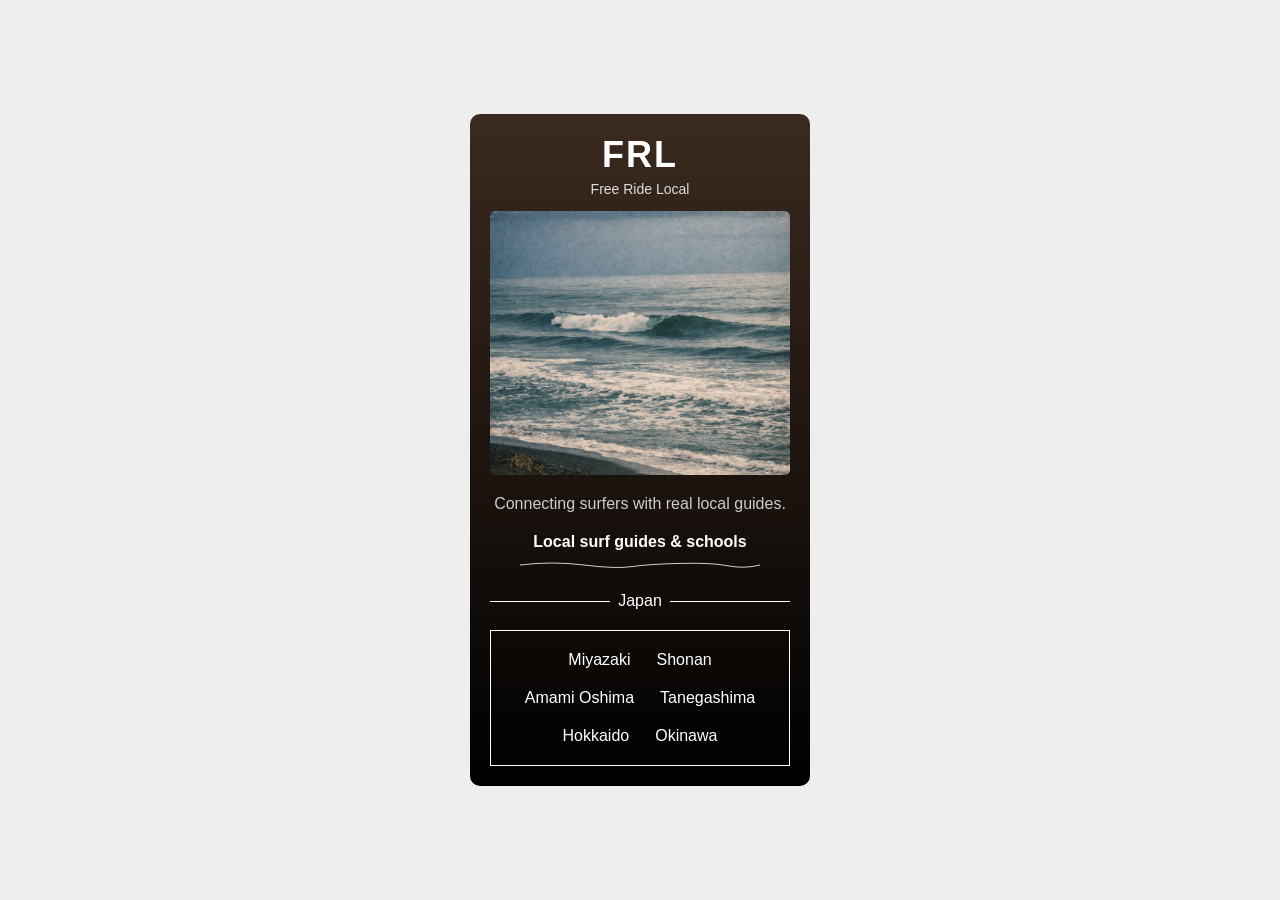
<file: index.html>
<!DOCTYPE html>
<html lang="en">
<head>
  <meta charset="UTF-8">
  <meta name="viewport" content="width=device-width, initial-scale=1.0">
  <title>FRL</title>
  <link rel="stylesheet" href="style.css">
</head>
<body>

<div class="card">
  <h1>FRL</h1>
  <p class="subtitle">Free Ride Local</p>

  <img src="images/douura.png" alt="wave" class="main-img">

  <p class="desc">Connecting surfers with real local guides.</p>

  <div class="title-wrap">
  <h2>Local surf guides & schools</h2>

  <svg class="wave-line" viewBox="0 0 300 20" >
    <path d="M0 10 Q40 5 80 10 T140 12 T200 8 T260 11 T300 10" />
  </svg>
</div>

  <div class="country">
    <span>Japan</span>
  </div>

  <div class="locations">
    <a href="miyazaki.html">Miyazaki</a>
    <a href="shonan.html">Shonan</a>
    <a href="amami.html">Amami Oshima</a>
    <a href="tanegashima.html">Tanegashima</a>
    <a href="hokkaidou.html">Hokkaido</a>
    <a href="okinawa.html">Okinawa</a>
  </div>
</div>

</body>
</html>
</file>
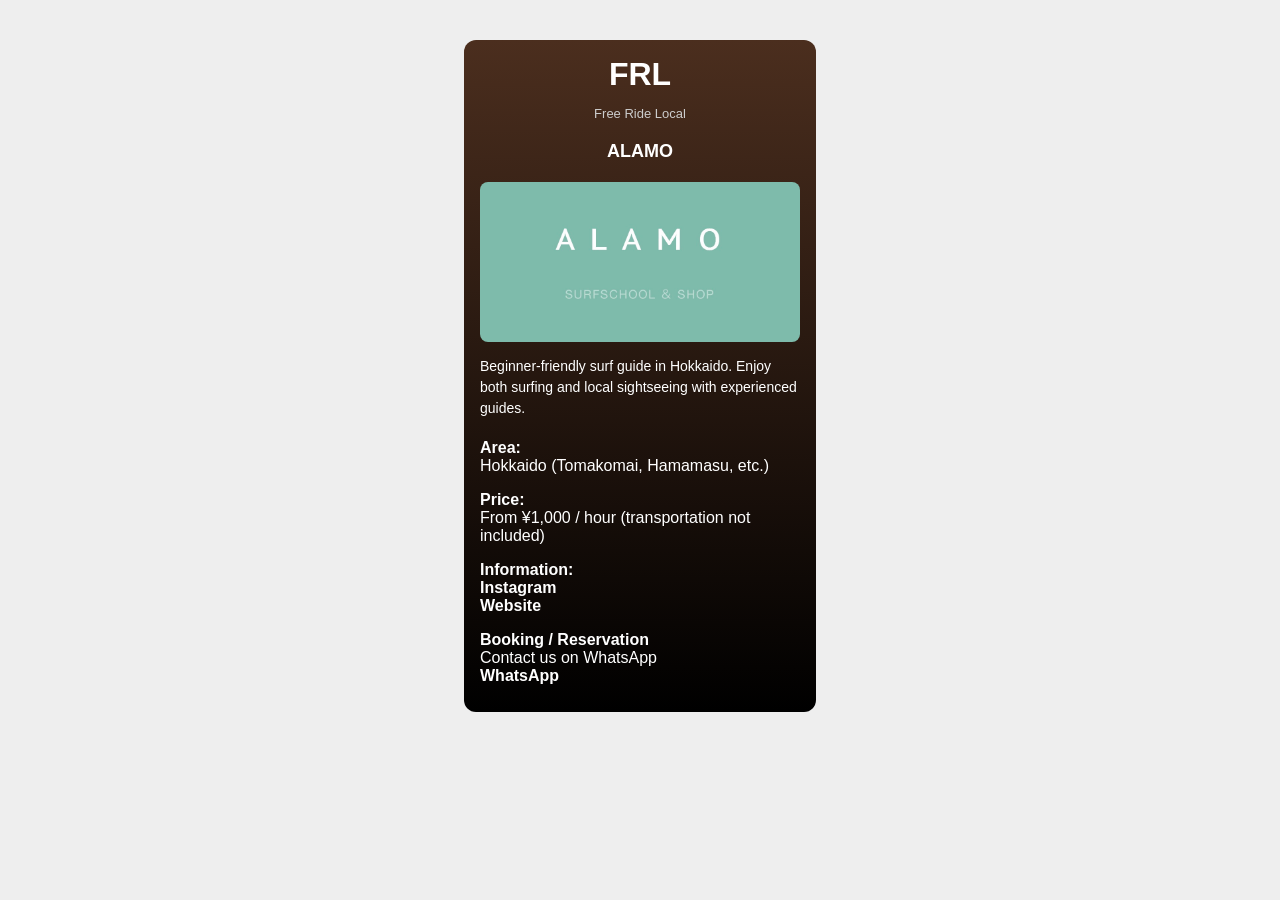
<file: alamo.html>
<!DOCTYPE html>
<html lang="en">
<head>
  <meta charset="UTF-8">
  <meta name="viewport" content="width=device-width, initial-scale=1.0">
  <title>FRL Detail</title>
  <link rel="stylesheet" href="uminohi.css">
</head>
<body>

<div class="card">

  <h1 class="logo">FRL</h1>
  <p class="sub">Free Ride Local</p>

  <h2 class="title">ALAMO</h2>

  <div class="slider">
  <div class="slides">
    <img src="images/alamo0.jpeg">
    <img src="images/alamo.jpeg">
    <img src="images/alamo1.jpeg">
  </div>
</div>

  <p class="desc">
    Beginner-friendly surf guide in Hokkaido.  
    Enjoy both surfing and local sightseeing with experienced guides.
    
     </p>

  
  <p><strong>Area:</strong><br>
Hokkaido (Tomakomai, Hamamasu, etc.)
</p>

<p><strong>Price:</strong><br>
From ¥1,000 / hour (transportation not included)
</p>

<p><strong>Information:</strong><br>
<a href="https://www.instagram.com/alamo_surf" target="_blank">Instagram</a><br>
<a href="https://alamosurfschool.shopinfo.jp/" target="_blank">Website</a>
</p>

<p class="booking">
  <strong>Booking / Reservation</strong><br>

  Contact us on WhatsApp<br>

  <a href="https://wa.me/818017211160" target="_blank">
    WhatsApp
  </a>
</p>

</div>

</body>
</html>
</file>
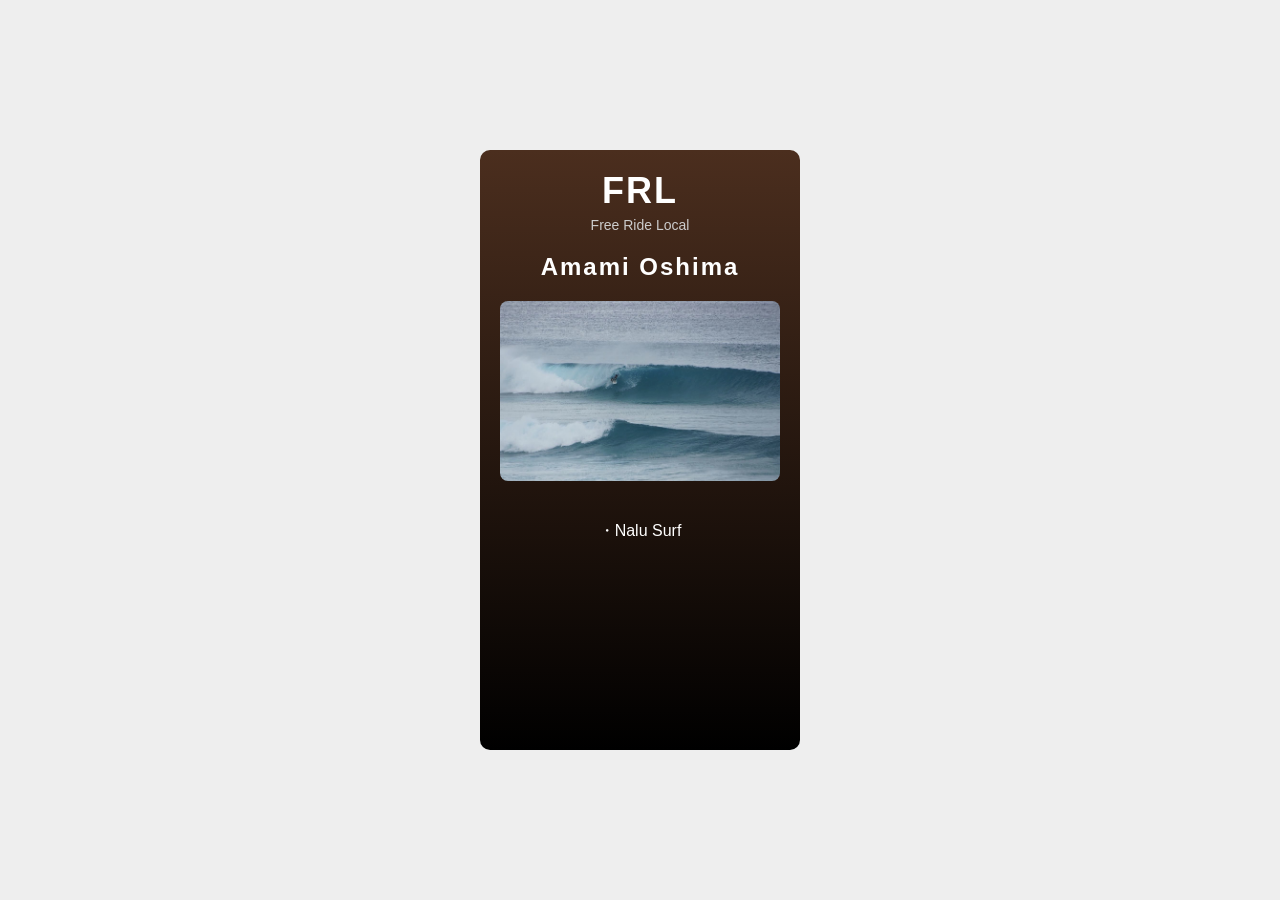
<file: amami.html>
<!DOCTYPE html>
<html lang="en">
<head>
  <meta charset="UTF-8">
  <meta name="viewport" content="width=device-width, initial-scale=1.0">
  <title>FRL</title>
  <link rel="stylesheet" href="tanegashima.css">
</head>
<body>

  <div class="card">
    <h1 class="logo">FRL</h1>
    <p class="sub">Free Ride Local</p>

    <h2 class="area">Amami Oshima</h2>

    <img src="images/amami.png" alt="surf" class="main-img">

    <p class="shop">
      <a href="naru.html">・Nalu Surf </a>
    </p>
  </div>

</body>
</html>
</file>
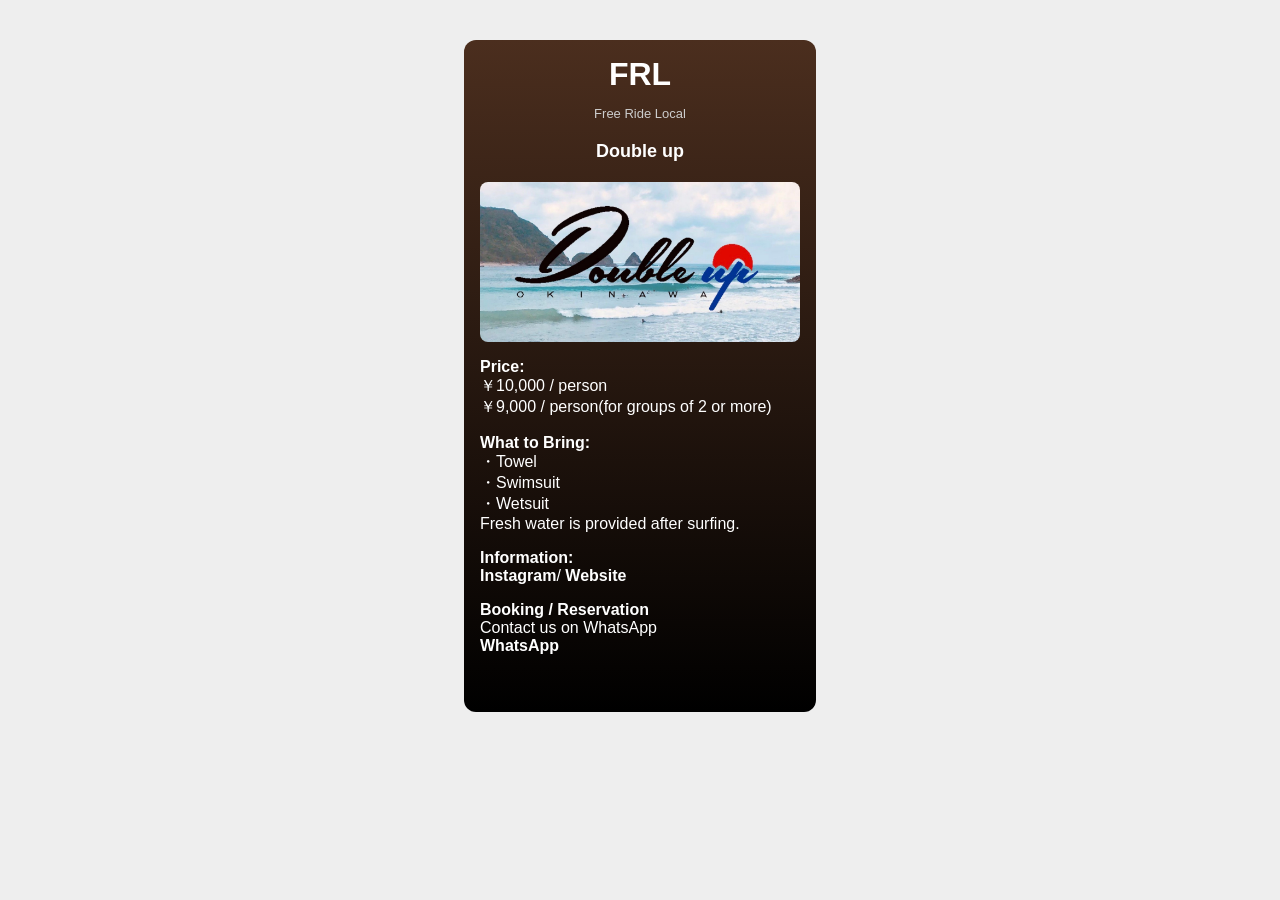
<file: doubleup.html>
<!DOCTYPE html>
<html lang="en">
<head>
  <meta charset="UTF-8">
  <meta name="viewport" content="width=device-width, initial-scale=1.0">
  <title>FRL Detail</title>
  <link rel="stylesheet" href="uminohi.css">
</head>
<body>

<div class="card">

  <h1 class="logo">FRL</h1>
  <p class="sub">Free Ride Local</p>

  <h2 class="title">Double up</h2>

  <div class="slider">
  <div class="slides">
    <img src="images/double1.jpeg">
    <img src="images/double2.jpeg">
    <img src="images/double3.jpeg">
    <img src="images/dauble4.jpeg">
    <img src="images/okinawa.jpeg">

  </div>
</div>

  
  
  

<p><strong>Price:</strong><br>
￥10,000 / person<br>
￥9,000  / person(for groups of 2 or more)

</p>

<p><strong>What to Bring:</strong><br>
・Towel <br>
・Swimsuit<br>
・Wetsuit<br>
Fresh water is provided after surfing.
</p>


<p><strong>Information:</strong><br>
<a href="https://www.instagram.com/doubleup_okinawa" target="_blank">Instagram</a>/
<a href="https://doubleup.amebaownd.com/" target="_blank">Website</a>
</p>

<p class="booking">
  <strong>Booking / Reservation</strong><br>

  Contact us on WhatsApp<br>

  <a href="https://wa.me/818017211160" target="_blank">
    WhatsApp
  </a>
</p>

</div>

</body>
</html>
</file>
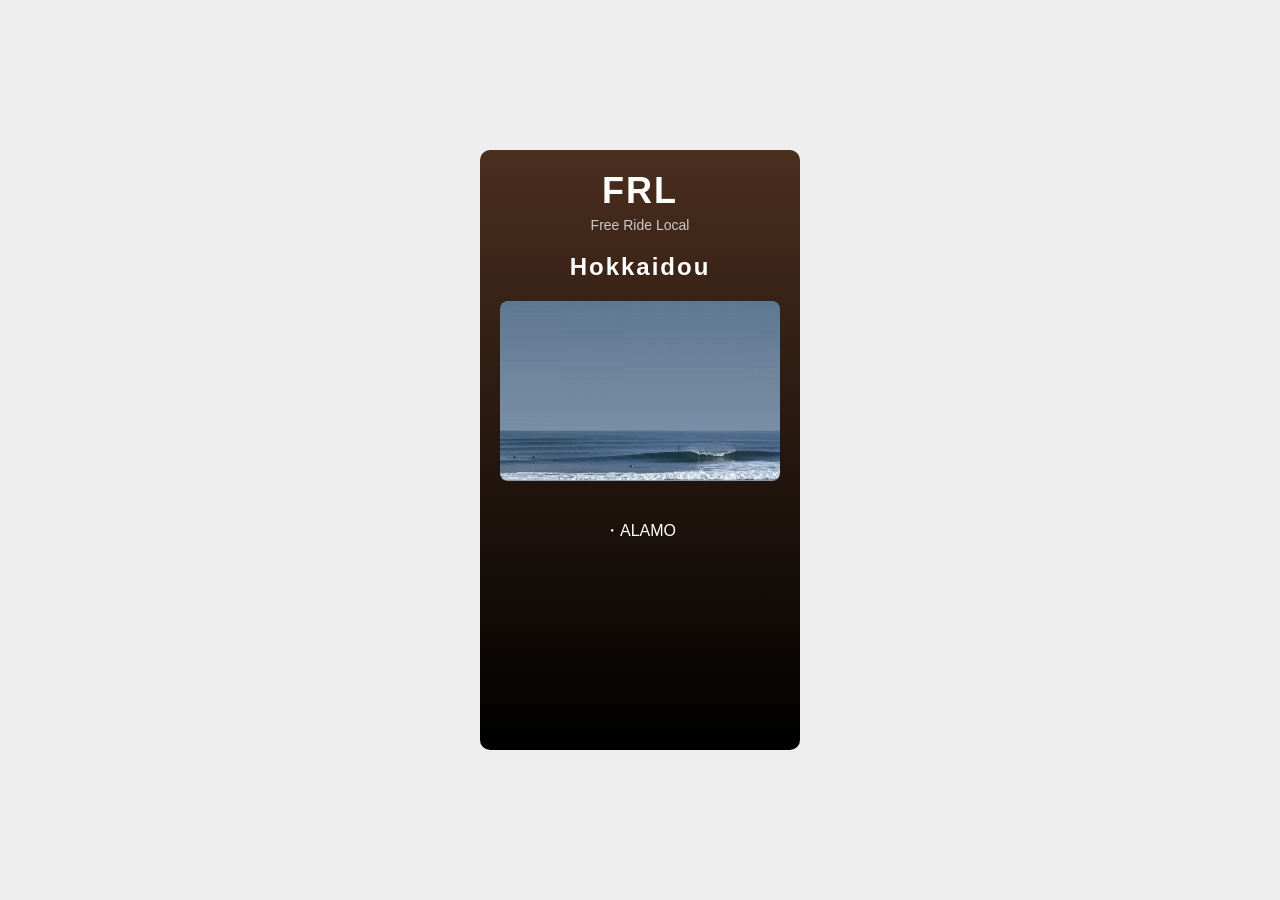
<file: hokkaidou.html>
<!DOCTYPE html>
<html lang="en">
<head>
  <meta charset="UTF-8">
  <meta name="viewport" content="width=device-width, initial-scale=1.0">
  <title>FRL</title>
  <link rel="stylesheet" href="tanegashima.css">
</head>
<body>

  <div class="card">
    <h1 class="logo">FRL</h1>
    <p class="sub">Free Ride Local</p>

    <h2 class="area">Hokkaidou</h2>

    <img src="images/hokkaidou.png" alt="surf" class="main-img">

    <p class="shop">
      <a href="alamo.html">・ALAMO</a>
    </p>
  </div>

</body>
</html>
</file>
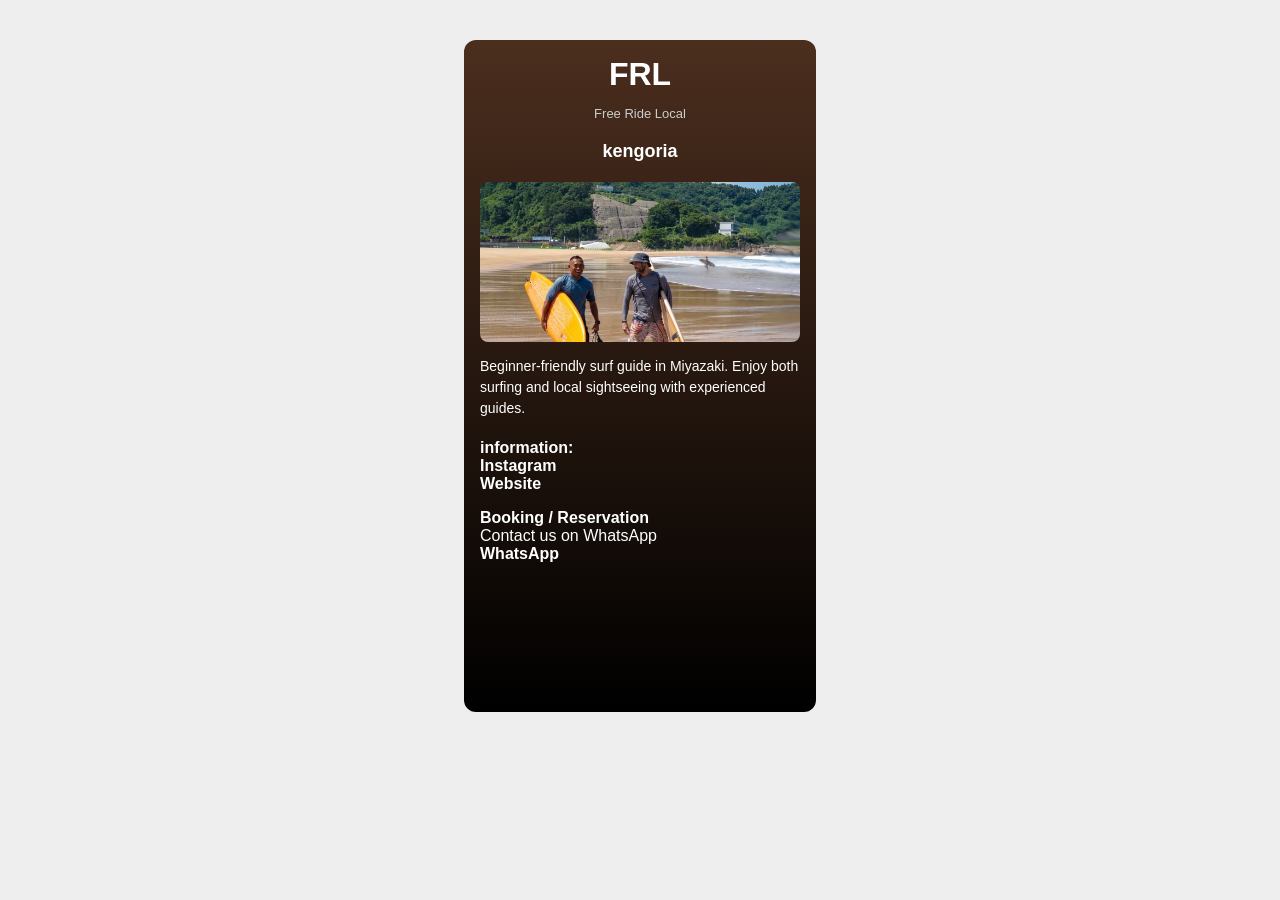
<file: kengoria.html>
<!DOCTYPE html>
<html lang="en">
<head>
  <meta charset="UTF-8">
  <meta name="viewport" content="width=device-width, initial-scale=1.0">
  <title>FRL Detail</title>
  <link rel="stylesheet" href="uminohi.css">
</head>
<body>

<div class="card">

  <h1 class="logo">FRL</h1>
  <p class="sub">Free Ride Local</p>

  <h2 class="title">kengoria</h2>

  <div class="slider">
  <div class="slides">
    <img src="images/kengolia.jpeg">
    <img src="images/kengolia1.jpeg">
    <img src="images/miyazaki.jpeg">
  </div>
</div>

  <p class="desc">
    Beginner-friendly surf guide in Miyazaki.  
    Enjoy both surfing and local sightseeing with experienced guides.
    
     </p>

<p><strong>information:</strong><br>
<a href="https://www.instagram.com/kengoria" target="_blank">Instagram</a><br>
<a href="https://kengoriasurf.com/" target="_blank">Website</a>
</p>

<p class="booking">
  <strong>Booking / Reservation</strong><br>

  Contact us on WhatsApp<br>

  <a href="https://wa.me/818017211160" target="_blank">
    WhatsApp
  </a>
</p>

</div>

</body>
</html>
</file>
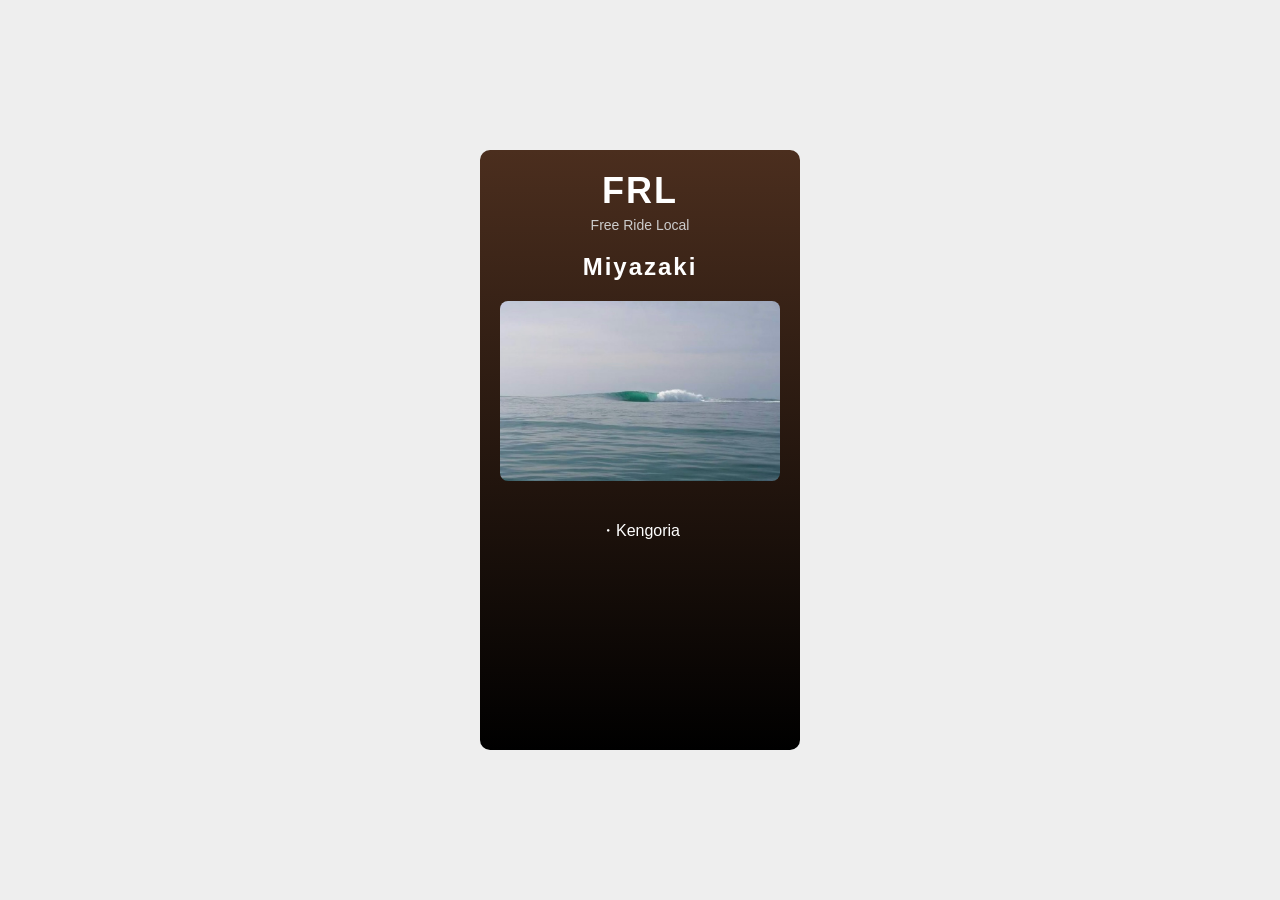
<file: miyazaki.html>
<!DOCTYPE html>
<html lang="en">
<head>
  <meta charset="UTF-8">
  <meta name="viewport" content="width=device-width, initial-scale=1.0">
  <title>FRL</title>
  <link rel="stylesheet" href="tanegashima.css">
</head>
<body>

  <div class="card">
    <h1 class="logo">FRL</h1>
    <p class="sub">Free Ride Local</p>

    <h2 class="area">Miyazaki</h2>

    <img src="images/miyazaki.jpeg" alt="surf" class="main-img">

    <p class="shop">
      <a href="kengoria.html">・Kengoria</a>
    </p>
  
  </div>


</body>
</html>
</file>
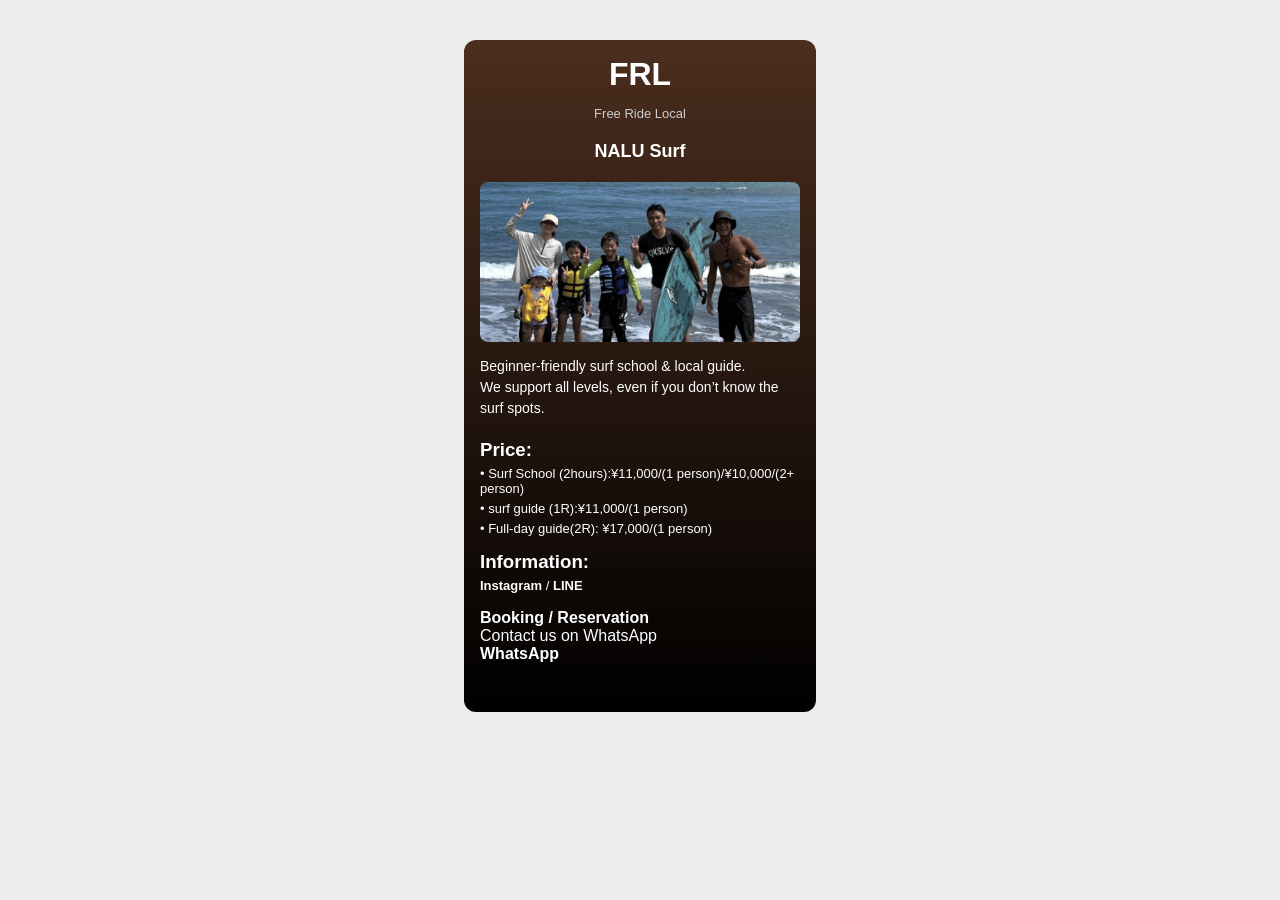
<file: naru.html>
<!DOCTYPE html>
<html lang="en">
<head>
  <meta charset="UTF-8">
  <meta name="viewport" content="width=device-width, initial-scale=1.0">
  <title>FRL Detail</title>
  <link rel="stylesheet" href="uminohi.css">
</head>
<body>

<div class="card">

  <h1 class="logo">FRL</h1>
  <p class="sub">Free Ride Local</p>

  <h2 class="title">
    NALU Surf
  </h2>

  <div class="slider">
  <div class="slides">
    <img src="images/naru4.png">
    
    <img src="images/naru.png">
     <img src="images/naru2.png">
    <img src="images/naru3.png">
  </div>
</div>

  <p class="desc">
    Beginner-friendly surf school & local guide.<br>
    We support all levels, even if you don’t know the surf spots.
     </p>

  <div class="price">
    <h3>Price:</h3>
    <p>• Surf School (2hours):¥11,000/(1 person)/¥10,000/(2+ person)</p>
    <p>• surf guide (1R):¥11,000/(1 person) </p>
    <p>• Full-day guide(2R): ¥17,000/(1 person) </p>
   
  </div>

  <div class="booking">
    <h3>Information:</h3>
    <p>
      <a href="https://instagram.com/nalu_surf_amami" target="_blank">Instagram</a>
       / 
       <a href="https://lin.ee/li5xtnf" target="_blank">LINE</a>
      </p>
  </div>
  <p class="booking">
  <strong>Booking / Reservation</strong><br>

  Contact us on WhatsApp<br>

  <a href="https://wa.me/818017211160" target="_blank">
    WhatsApp
  </a>
</p>

</div>

</body>
</html>
</file>
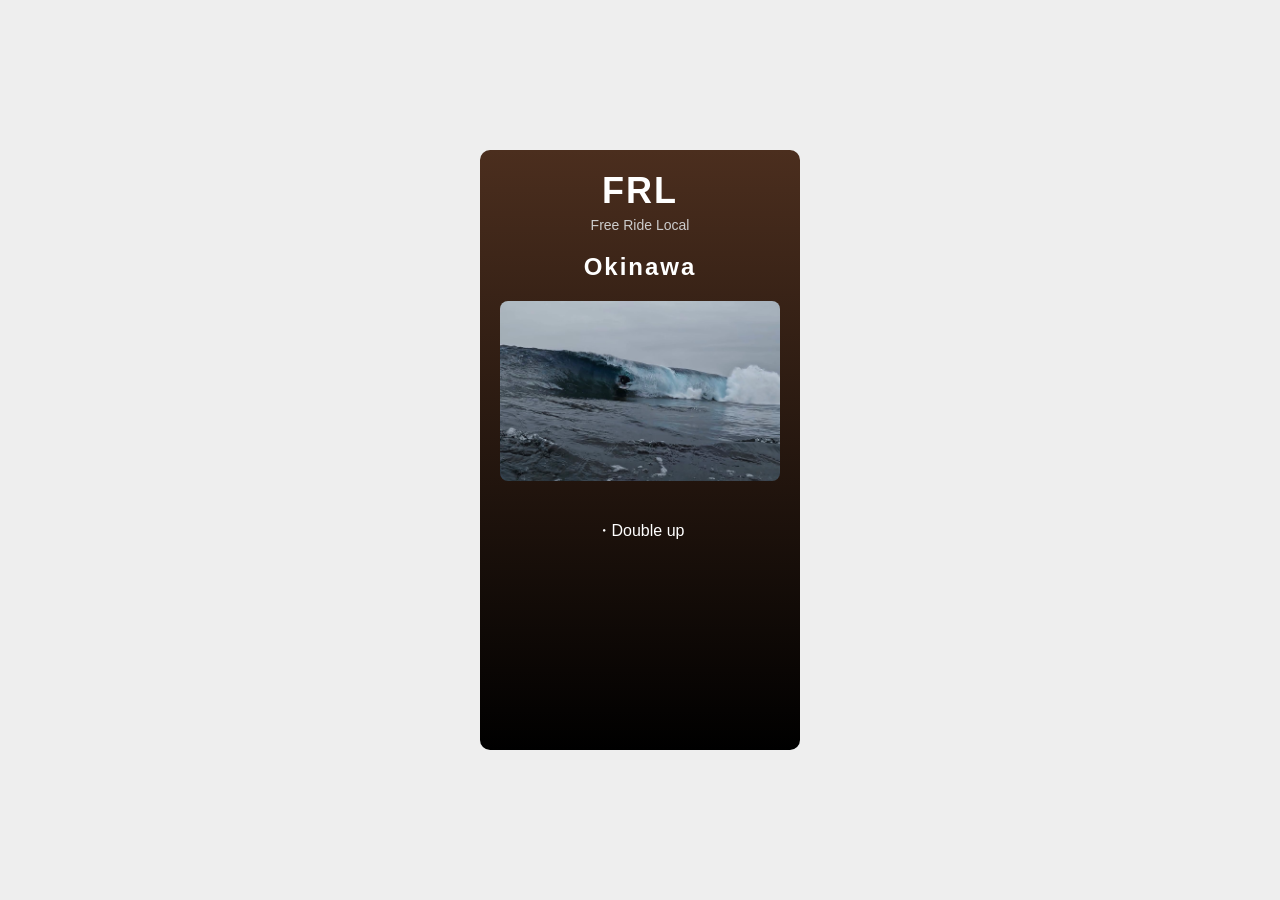
<file: okinawa.html>
<!DOCTYPE html>
<html lang="en">
<head>
  <meta charset="UTF-8">
  <meta name="viewport" content="width=device-width, initial-scale=1.0">
  <title>FRL</title>
  <link rel="stylesheet" href="tanegashima.css">
</head>
<body>

  <div class="card">
    <h1 class="logo">FRL</h1>
    <p class="sub">Free Ride Local</p>

    <h2 class="area">Okinawa</h2>

    <img src="images/okinawa.jpeg" alt="surf" class="main-img">

    <p class="shop">
      <a href="doubleup.html">・Double up</a>
    </p>
  </div>

</body>
</html>
</file>
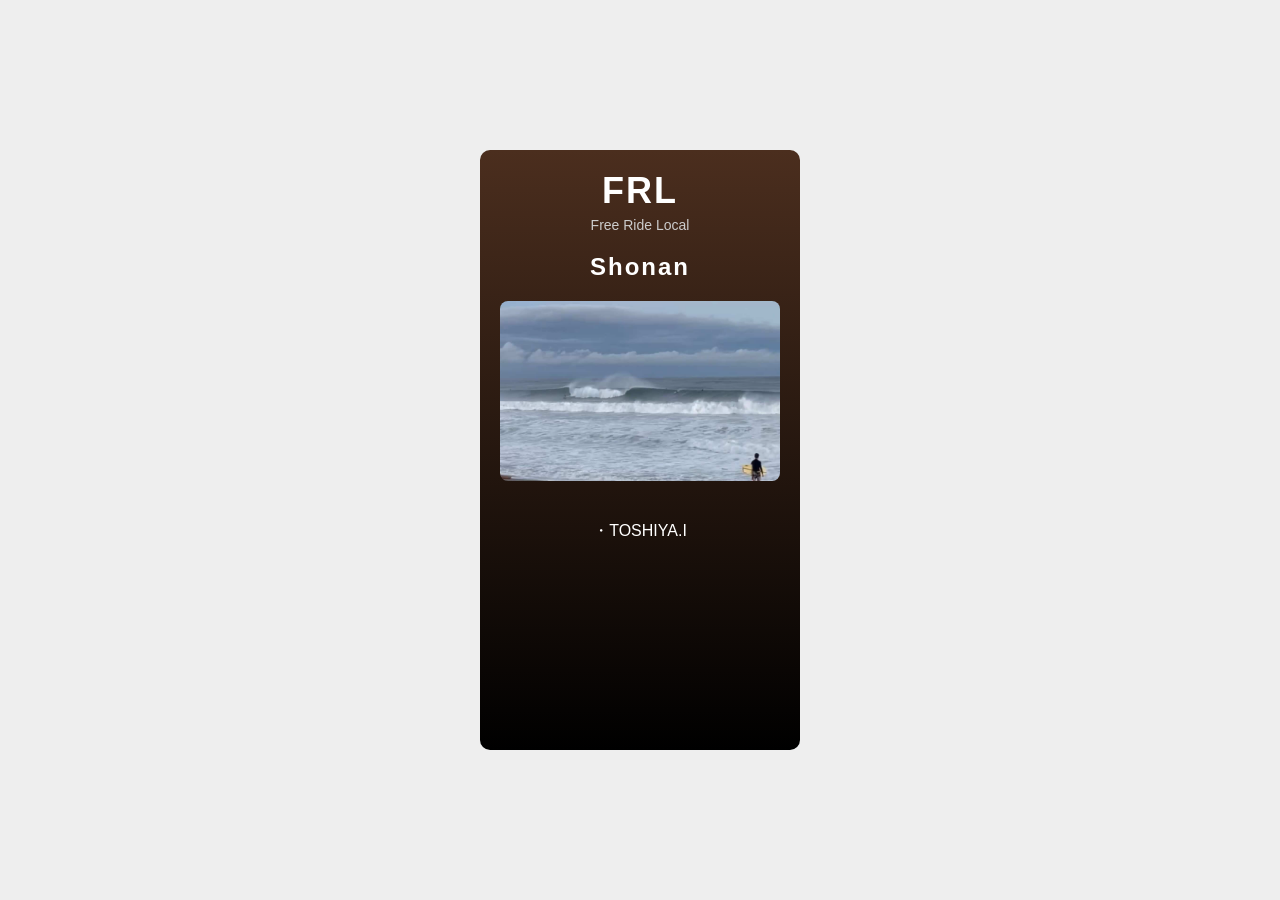
<file: shonan.html>
<!DOCTYPE html>
<html lang="en">
<head>
  <meta charset="UTF-8">
  <meta name="viewport" content="width=device-width, initial-scale=1.0">
  <title>FRL</title>
  <link rel="stylesheet" href="tanegashima.css">
</head>
<body>

  <div class="card">
    <h1 class="logo">FRL</h1>
    <p class="sub">Free Ride Local</p>

    <h2 class="area">Shonan</h2>

    <img src="images/shonan.png" alt="surf" class="main-img">

    <p class="shop">
      <a href="tosiya.html">・TOSHIYA.I</a>
    </p>
  </div>

</body>
</html>
</file>
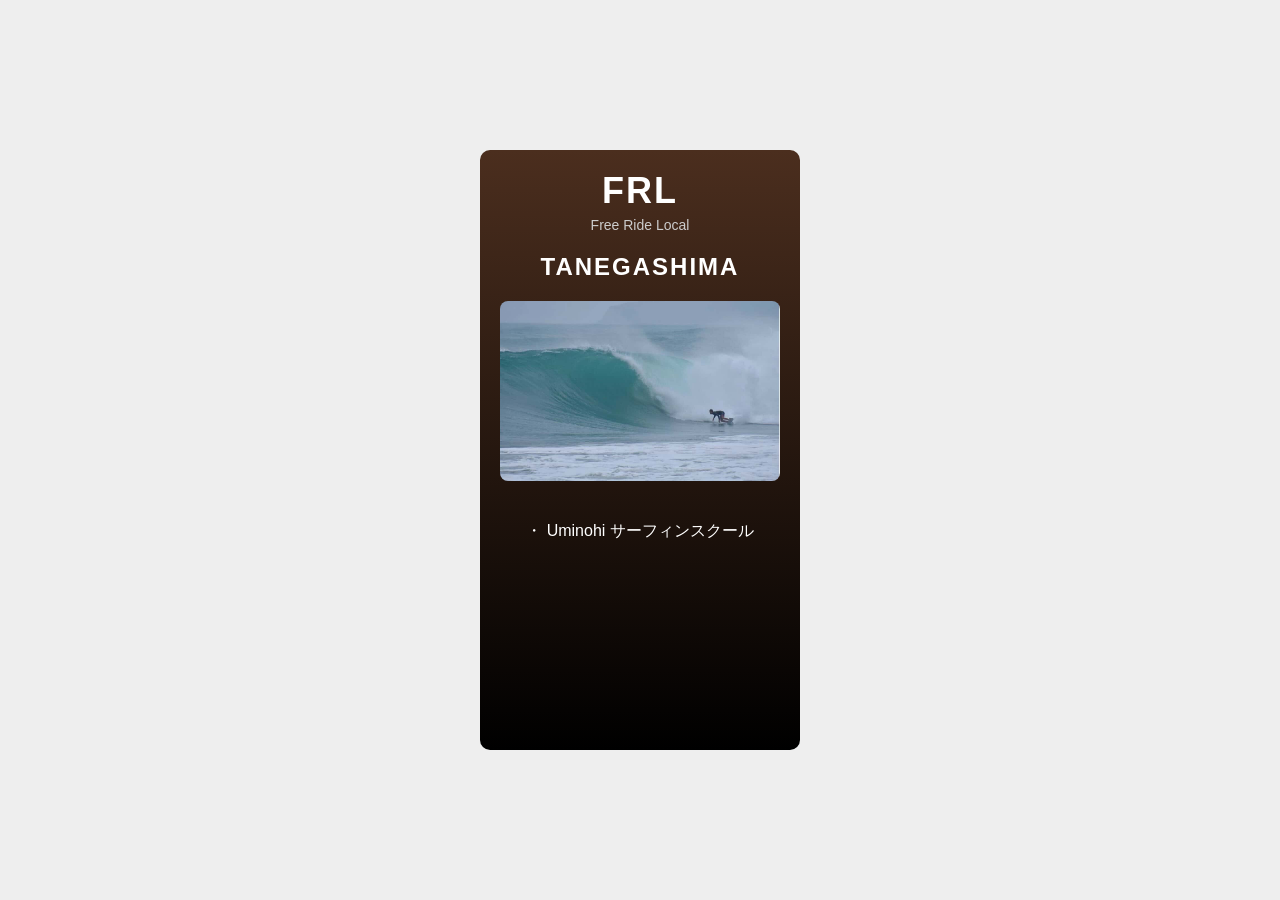
<file: tanegashima.html>
<!DOCTYPE html>
<html lang="en">
<head>
  <meta charset="UTF-8">
  <meta name="viewport" content="width=device-width, initial-scale=1.0">
  <title>FRL</title>
  <link rel="stylesheet" href="tanegashima.css">
</head>
<body>

  <div class="card">
    <h1 class="logo">FRL</h1>
    <p class="sub">Free Ride Local</p>

    <h2 class="area">TANEGASHIMA</h2>

    <img src="images/tanega.png" alt="surf" class="main-img">

    <p class="shop">
      <a href="uminohi.html">・ Uminohi サーフィンスクール</a>
    </p>
  </div>

</body>
</html>
</file>
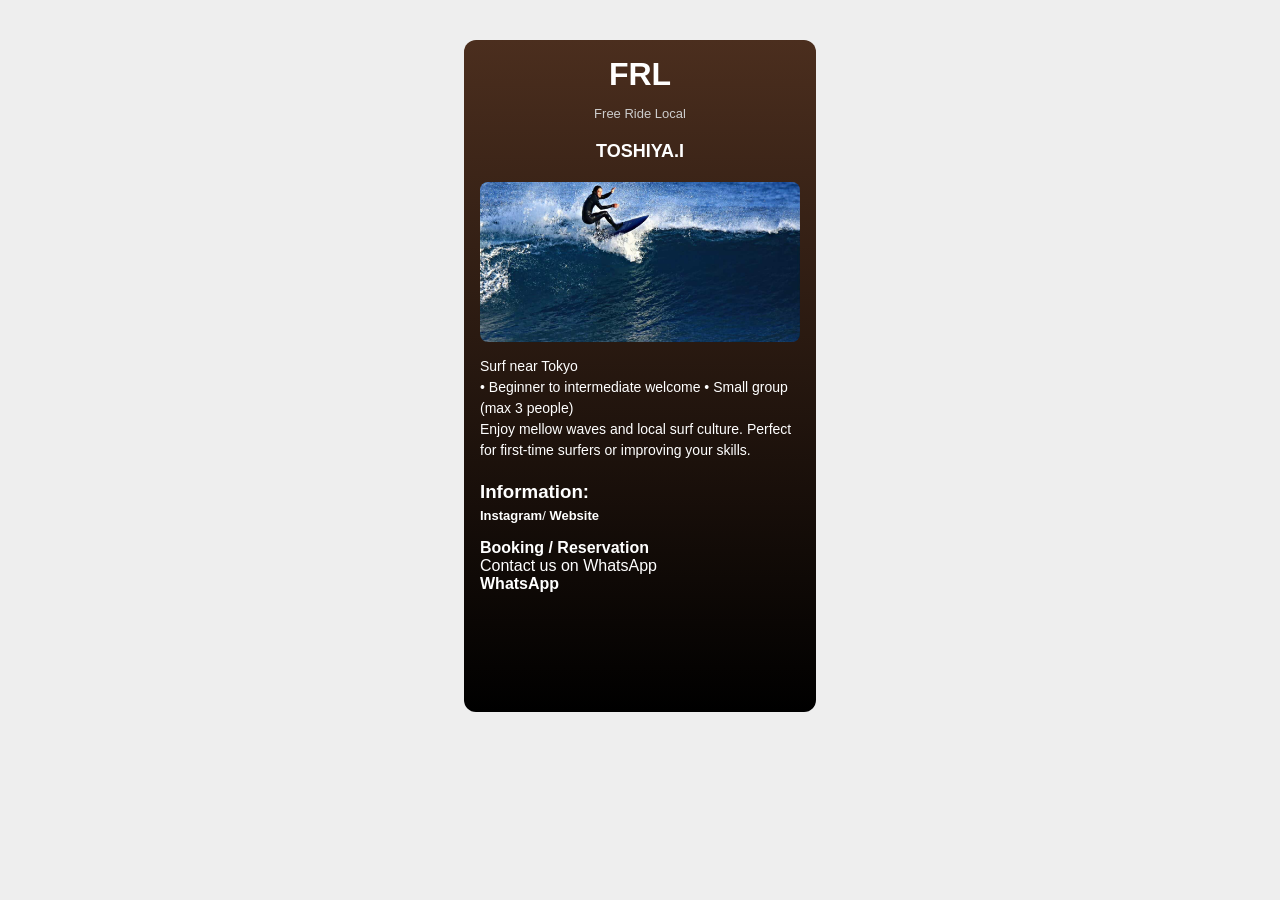
<file: tosiya.html>
<!DOCTYPE html>
<html lang="en">
<head>
  <meta charset="UTF-8">
  <meta name="viewport" content="width=device-width, initial-scale=1.0">
  <title>FRL Detail</title>
  <link rel="stylesheet" href="uminohi.css">
</head>
<body>

<div class="card">

  <h1 class="logo">FRL</h1>
  <p class="sub">Free Ride Local</p>

  <h2 class="title">TOSHIYA.I</h2>

  <div class="slider">
  <div class="slides">
    <img src="images/toshiya0.peg.png">
    <img src="images/toshi1.png">
    <img src="images/toshi2.png">
    <img src="images/toshi3.png">
  </div>
</div>

  <p class="desc">
    Surf near Tokyo<br>
    • Beginner to intermediate welcome
    • Small group (max 3 people)<br>
    Enjoy mellow waves and local surf culture.
    Perfect for first-time surfers or improving your skills.
    
     </p>


  <div class="booking">
    <h3>Information:</h3>
    <p>
      <a href="https://instagram.com/toshiya_surfguide" target="_blank">Instagram</a>/
       <a href="https://shonansurfguide.my.canva.site/jp?utm_source=ig&utm_medium=social&utm_content=link_in_bio" target="_blank"> Website</a>
      </p>
  </div>

  
  <p class="booking">
  <strong>Booking / Reservation</strong><br>

  Contact us on WhatsApp<br>

  <a href="https://wa.me/818017211160" target="_blank">
    WhatsApp
  </a>
</p>


</div>

</body>
</html>
</file>
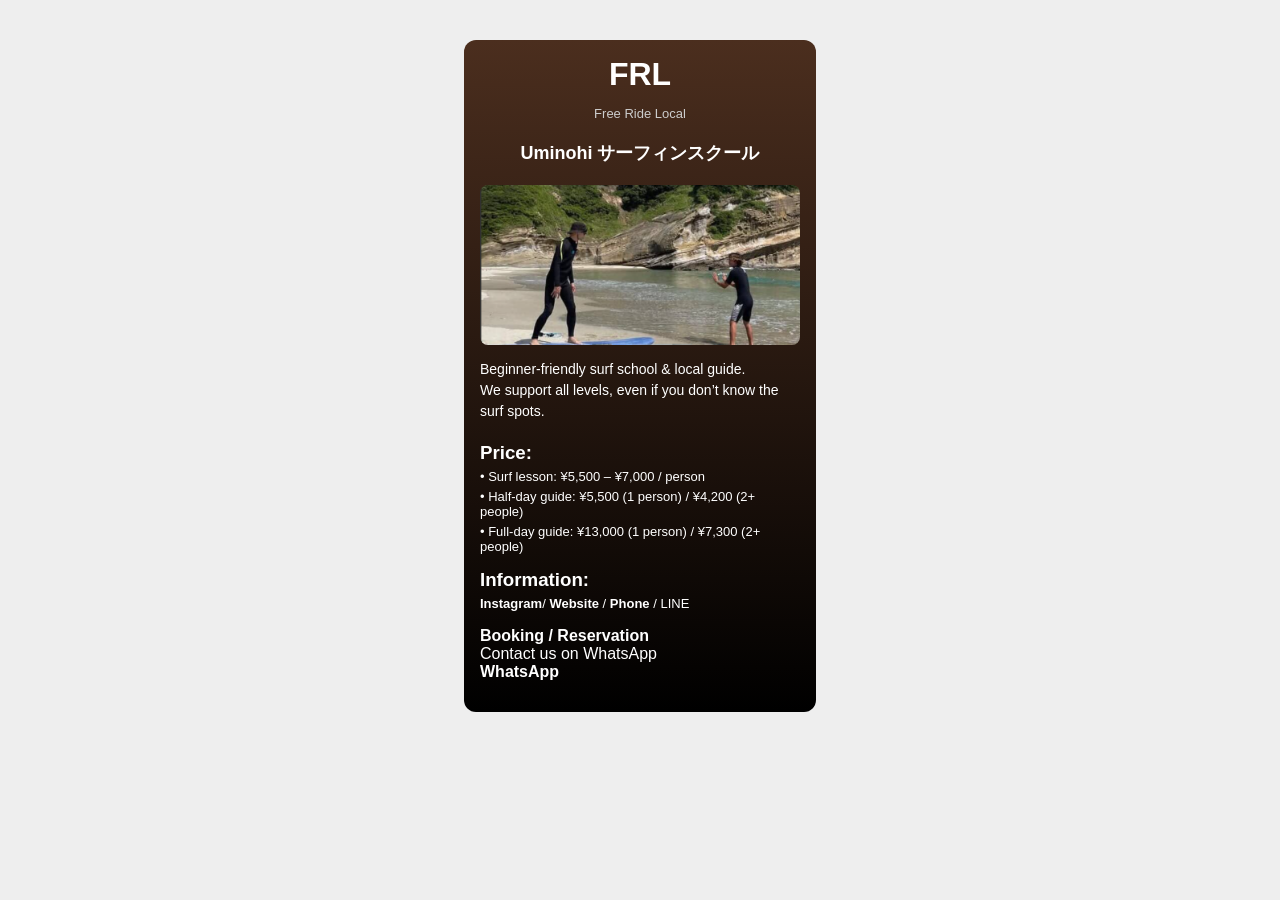
<file: uminohi.html>
<!DOCTYPE html>
<html lang="en">
<head>
  <meta charset="UTF-8">
  <meta name="viewport" content="width=device-width, initial-scale=1.0">
  <title>FRL Detail</title>
  <link rel="stylesheet" href="uminohi.css">
</head>
<body>

<div class="card">

  <h1 class="logo">FRL</h1>
  <p class="sub">Free Ride Local</p>

  <h2 class="title">Uminohi サーフィンスクール</h2>

  <div class="slider">
  <div class="slides">
    <img src="images/tanegashima1.png">
    <img src="images/tanegashima2.jpg">
    <img src="images/tanegashima3.jpg">
    <img src="images/tanega.png">
  </div>
</div>

  <p class="desc">
    Beginner-friendly surf school & local guide.<br>
    We support all levels, even if you don’t know the surf spots.
  </p>

  <div class="price">
    <h3>Price:</h3>
    <p>• Surf lesson: ¥5,500 – ¥7,000 / person</p>
    <p>• Half-day guide: ¥5,500 (1 person) / ¥4,200 (2+ people)</p>
    <p>• Full-day guide: ¥13,000 (1 person) / ¥7,300 (2+ people)</p>
  </div>

  <div class="booking">
    <h3>Information:</h3>
    <p>
      <a href="https://instagram.com/fuma_sumiyoshi" target="_blank">Instagram</a>/
       <a href="https://uminohi-surfing-school.jimdosite.com" target="_blank"> Website</a> / 
       <a href="tel:080-6610-6095">Phone </a>/ 
       LINE
      </p>
  </div>

  <p class="booking">
  <strong>Booking / Reservation</strong><br>

  Contact us on WhatsApp<br>

  <a href="https://wa.me/818017211160" target="_blank">
    WhatsApp
  </a>
</p>

</div>

</body>
</html>
</file>
<file: style.css>
body {
  margin: 0;
  height: 100vh;
  display: flex;
  justify-content: center;
  align-items: center;
  background: #eee;
  font-family: Arial, sans-serif;
}

.card {
  width: 300px;
  padding: 20px;
  background: linear-gradient(180deg, #3b2a1f, #000);
  color: white;
  text-align: center;
  border-radius: 10px;
}

h1 {
  margin: 0;
  font-size: 36px;
  letter-spacing: 2px;
}

.subtitle {
  margin-top: 5px;
  font-size: 14px;
  color: #ddd;
}

.main-img {
  width: 100%;
  margin: 0;
  border-radius: 5px;
}

.desc {
  font-size: 16px;
  color: #ccc;
  margin-bottom: 20px;
}

h2 {
  font-size: 16px;
  margin-bottom: 20px;
  position: relative;
  display: inline-block;
}

.title-wrap {
  display: inline-block; /* ←これが重要 */
  text-align: center;
}

.title-wrap h2 {
  margin: 0;
  font-size: 16px;
}

.wave-line {
  display: block;
  width: 80%;
  height: 22px;
  margin: 3px auto 0;
}

.wave-line path {
  stroke: white;
  stroke-width: 1;
  fill: none;
}

.country {
  font-size: 1rem;
  margin: 20px 0;
  position: relative;
  margin-top: 1rem;
}

.country span {
  padding: 0 20px;
}

.country::before,
.country::after {
  content: "";
  position: absolute;
  top: 50%;
  width: 40%;
  height: 1px;
  background: white;
}

.country::before {
  left: 0;
}

.country::after {
  right: 0;
}

.locations {
  border: 1px solid white;
  padding: 15px;
  display: flex;
  flex-wrap: wrap;
  gap: 10px;
  justify-content: center;
}

.locations span {
  font-size: 12px;
}

.locations a {
  font-size: 16px;
  color: white;
  text-decoration: none;
  padding: 5px 8px;
  border-radius: 5px;
  transition: 0.2s;
}

.locations a:hover {
  background: rgba(255, 255, 255, 0.2);
}

.locations a:active {
  transform: scale(0.95);
}
</file>
<file: uminohi.css>
body {
  margin: 0;
  font-family: Arial, sans-serif;
  background: #eee;
}

/* カード */
.card {
  width: 320px;
  height: 640px;
  margin: 40px auto;
  padding: 16px;
  color: white;
  border-radius: 12px;
  background: linear-gradient(to bottom, #4b2e1e, #000);
  overflow: hidden;
}

/* 上 */
.logo {
  text-align: center;
  margin: 0;
  font-size: 32px;
}

.sub {
  text-align: center;
  font-size: 13px;
  color: #ccc;
  margin-bottom: 20px;
}

/* タイトル */
.title {
  text-align: center;
  font-size: 18px;
  margin-bottom: 20px;
}

/* スライダー */
.slider {
  display: flex;
  overflow: auto;
  scroll-snap-type: x mandatory;
}

/* スクロールバー消す */
.slider::-webkit-scrollbar {
  display: none;
}

/* 横並び */
.slides {
  display: flex;
}

/* 画像 */
.slides img {
  width: 100%;
  height: 160px;
  object-fit: cover;
  flex-shrink: 0;
  scroll-snap-align: start;
  border-radius: 8px;
  margin-right: 10px;
}

/* 説明 */
.desc {
  font-size: 14px;
  line-height: 1.5;
  margin-bottom: 20px;
}

/* 見出し */
.price h3,
.booking h3 {
  margin: 15px 0 5px;
}

/* テキスト */
.price p,
.booking p {
  font-size: 13px;
  margin: 5px 0;
}

/* リンク（予約用） */
a {
  color: white;
  text-decoration: none;
  font-weight: bold;
}
</file>
<file: tanegashima.css>
body {
  margin: 0;
  font-family: Arial, sans-serif;
  background: #eee;
  display: flex;
  justify-content: center;
  align-items: center;
  height: 100vh;
}

/* カード全体 */
.card {
  width: 320px;
  height: 600px;
  background: linear-gradient(to bottom, #4b2e1e, #000);
  color: white;
  text-align: center;
  padding: 20px;
  box-sizing: border-box;
  border-radius: 10px;
}

/* タイトル */
.logo {
  margin: 0;
  font-size: 36px;
  letter-spacing: 2px;
}

.sub {
  margin: 5px 0 20px;
  font-size: 14px;
  color: #ccc;
}

/* エリア */
.area {
  margin: 10px 0 20px;
  letter-spacing: 2px;
}

/* 画像 */
.main-img {
  width: 100%;
  height: 180px;
  object-fit: cover;
  border-radius: 8px;
  margin-bottom: 20px;
}

/* 店名 */
.shop {
  font-size: 16px;
  color: #ddd;
}
a{
  color: #fff;
  text-decoration: none;
}
</file>
